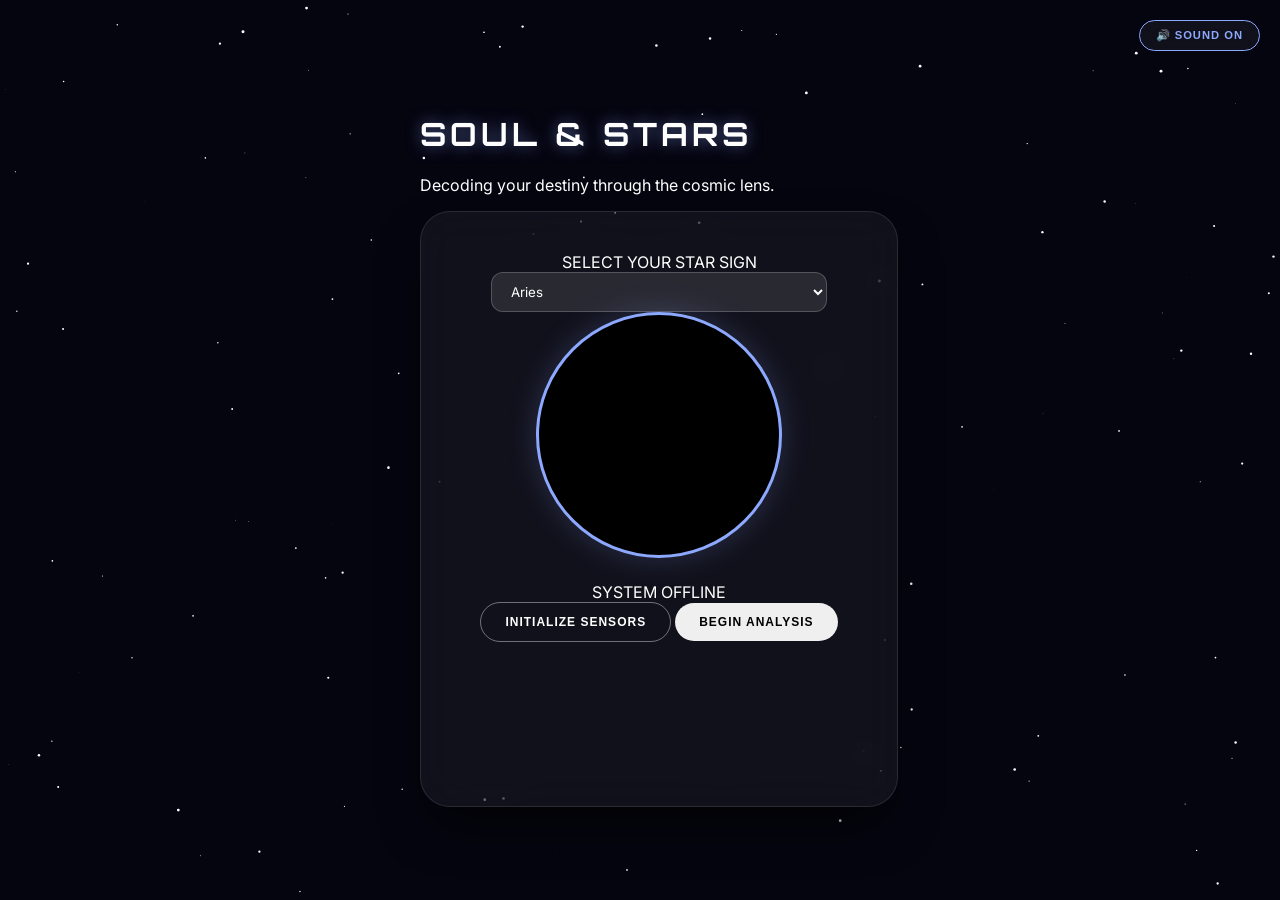
<file: index.html>
<!DOCTYPE html>
<html lang="en">
<head>
    <meta charset="UTF-8">
    <meta name="viewport" content="width=device-width, initial-scale=1.0">
    <title>Soul & Stars | Face Oracle</title>
    <link rel="stylesheet" href="style.css">
</head>
<body>

    <canvas id="starfield"></canvas>

    <div class="main-content">
        <div class="audio-control">
            <button id="mute-btn" onclick="toggleMute()">🔊 SOUND ON</button>
        </div>

        <header>
            <h1>SOUL & STARS</h1>
            <p class="subtitle">Decoding your destiny through the cosmic lens.</p>
        </header>

        <div class="glass-card">
            <div class="input-group">
                <label for="zodiac-select">SELECT YOUR STAR SIGN</label>
                <select id="zodiac-select" class="glass-select">
                    <option value="Aries">Aries</option>
                    <option value="Taurus">Taurus</option>
                    <option value="Gemini">Gemini</option>
                    <option value="Cancer">Cancer</option>
                    <option value="Leo">Leo</option>
                    <option value="Virgo">Virgo</option>
                    <option value="Libra">Libra</option>
                    <option value="Scorpio">Scorpio</option>
                    <option value="Sagittarius">Sagittarius</option>
                    <option value="Capricorn">Capricorn</option>
                    <option value="Aquarius">Aquarius</option>
                    <option value="Pisces">Pisces</option>
                </select>
            </div>

            <div class="camera-container">
                <div id="scanner" class="scan-line" style="display: none;"></div>
                <video id="camera" autoplay playsinline></video>
            </div>

            <div id="status-text">SYSTEM OFFLINE</div>

            <div id="loading-container" style="display:none;">
                <div class="percentage" id="percent-count">0%</div>
                <div class="progress-bar">
                    <div id="progress-fill"></div>
                </div>
            </div>

            <div class="button-group">
                <button class="btn-secondary" onclick="openCamera()">INITIALIZE SENSORS</button>
                <button class="btn-primary" onclick="startAnalysis()">BEGIN ANALYSIS</button>
            </div>

            <div id="reading-output" class="typewriter-text"></div>
        </div>
    </div>

    <script src="script.js"></script>
</body>
</html>
</file>
<file: style.css>
/* Import a cleaner, more 'space-age' font */
@import url('https://fonts.googleapis.com/css2?family=Orbitron:wght@400;700&family=Inter:wght@300;400;600&display=swap');

:root {
    --primary: #8da9ff;
    --accent: #c299ff;
    --bg: #0a0b1e;
    --glass: rgba(255, 255, 255, 0.05);
}

/* 1. STARFIELD BACKGROUND SETUP */
#starfield {
    position: fixed;
    top: 0;
    left: 0;
    width: 100vw;
    height: 100vh;
    z-index: -1;
    background: #050510;
    /* Add these two lines to force it to ignore parents */
    display: block;
    pointer-events: none; 
}

body {
    margin: 0;
    background: var(--bg);
    color: white;
    font-family: 'Inter', sans-serif; /* Cleaner body font */
    display: flex;
    justify-content: center;
    align-items: center;
    min-height: 100vh;
    overflow: hidden;
    padding: 0;
    width:100%;
    overflow-x: hidden;
}

h1 {
    font-family: 'Orbitron', sans-serif; /* Space-themed title */
    letter-spacing: 4px;
    text-shadow: 0 0 15px rgba(141, 169, 255, 0.5);
}

/* 2. MUTE TOGGLE STYLING */
.audio-control {
    position: absolute;
    top: 20px;
    right: 20px;
    z-index: 100;
}

#mute-btn {
    background: var(--glass);
    border: 1px solid var(--primary);
    color: var(--primary);
    padding: 8px 16px;
    border-radius: 30px;
    font-size: 0.7rem;
    font-weight: 600;
    cursor: pointer;
    backdrop-filter: blur(10px);
    transition: 0.4s cubic-bezier(0.175, 0.885, 0.32, 1.275);
}

#mute-btn:hover {
    background: var(--primary);
    color: #000;
}

#mute-btn.muted {
    border-color: #ff6b6b;
    color: #ff6b6b;
}

/* Glassmorphism Card */
.glass-card {
    background: var(--glass);
    backdrop-filter: blur(20px);
    border: 1px solid rgba(255, 255, 255, 0.1);
    border-radius: 30px;
    padding: 2.5rem;
    text-align: center;
    width: 90%; /* Responsive width */
    max-width: 400px;
    box-shadow: 0 25px 50px -12px rgba(0, 0, 0, 0.8);
    position: relative;
    z-index: 1;
}

/* Custom Scrollbar for the Select Dropdown */
.glass-select::-webkit-scrollbar {
    width: 5px;
}
.glass-select::-webkit-scrollbar-thumb {
    background: var(--primary);
    border-radius: 10px;
}

.glass-select {
    background: rgba(255, 255, 255, 0.1);
    border: 1px solid rgba(255, 255, 255, 0.2);
    color: white;
    padding: 10px 15px;
    border-radius: 12px;
    width: 85%;
    outline: none;
    cursor: pointer;
    font-family: inherit;
    transition: 0.3s;
}

.glass-select:focus {
    border-color: var(--primary);
    outline: none;
    box-shadow: 0 0 10px rgba(141, 169, 255, 0.3);
}

.glass-select option {
    background-color: #0a0b1e; 
    color: #ffffff;            
}

/* Perfect Circle Camera */
.camera-container {
    position: relative;
    width: 240px;
    height: 240px;
    margin: 0 auto 1.5rem;
    border-radius: 50%;
    border: 3px solid var(--primary);
    overflow: hidden;
    display: flex;
    justify-content: center;
    align-items: center;
    box-shadow: 0 0 30px rgba(141, 169, 255, 0.2);
    background: #000;
    transition: box-shadow 1s ease;
}

/* 3. IMPROVED SCAN LINE */
.scan-line {
    position: absolute;
    width: 100%;
    height: 100%; /* Gradient scan looks better than a flat line */
    background: linear-gradient(to bottom, 
                transparent 45%, 
                var(--primary) 50%, 
                transparent 55%);
    z-index: 10;
    opacity: 0.6;
    animation: scanMove 3s ease-in-out infinite;
}

/* Text Wrap Fix */
.typewriter-text {
    margin-top: 1.5rem;
    font-size: 1rem;
    line-height: 1.7;
    color: #f0f0f0;
    min-height: 100px;
    font-weight: 300;
    letter-spacing: 0.5px;
}

/* 4. REFINED BUTTONS */
button { 
    padding: 12px 24px; 
    border-radius: 50px; /* Pill shape is more modern */
    border: none; 
    cursor: pointer; 
    font-weight: 600;
    text-transform: uppercase;
    letter-spacing: 1px;
    font-size: 0.75rem;
}

.btn-secondary {
    background: transparent;
    border: 1px solid rgba(255,255,255,0.4);
    color: white;
}

.btn-secondary:hover {
    border-color: white;
    background: rgba(255,255,255,0.05);
}

@keyframes cosmicPulse {
    0% { transform: scale(1); box-shadow: 0 0 0px 0px rgba(141, 169, 255, 0.7); }
    50% { transform: scale(1.02); } /* Slight swell effect */
    70% { box-shadow: 0 0 20px 15px rgba(141, 169, 255, 0); }
    100% { transform: scale(1); box-shadow: 0 0 0px 0px rgba(141, 169, 255, 0); }
}

/* Mobile Adjustments */
@media (max-width: 480px) {
    .glass-card { padding: 1.5rem; width: 85%; }
    .camera-container { width: 180px; height: 180px; }
    h1 { font-size: 1.5rem; }

}
</file>
